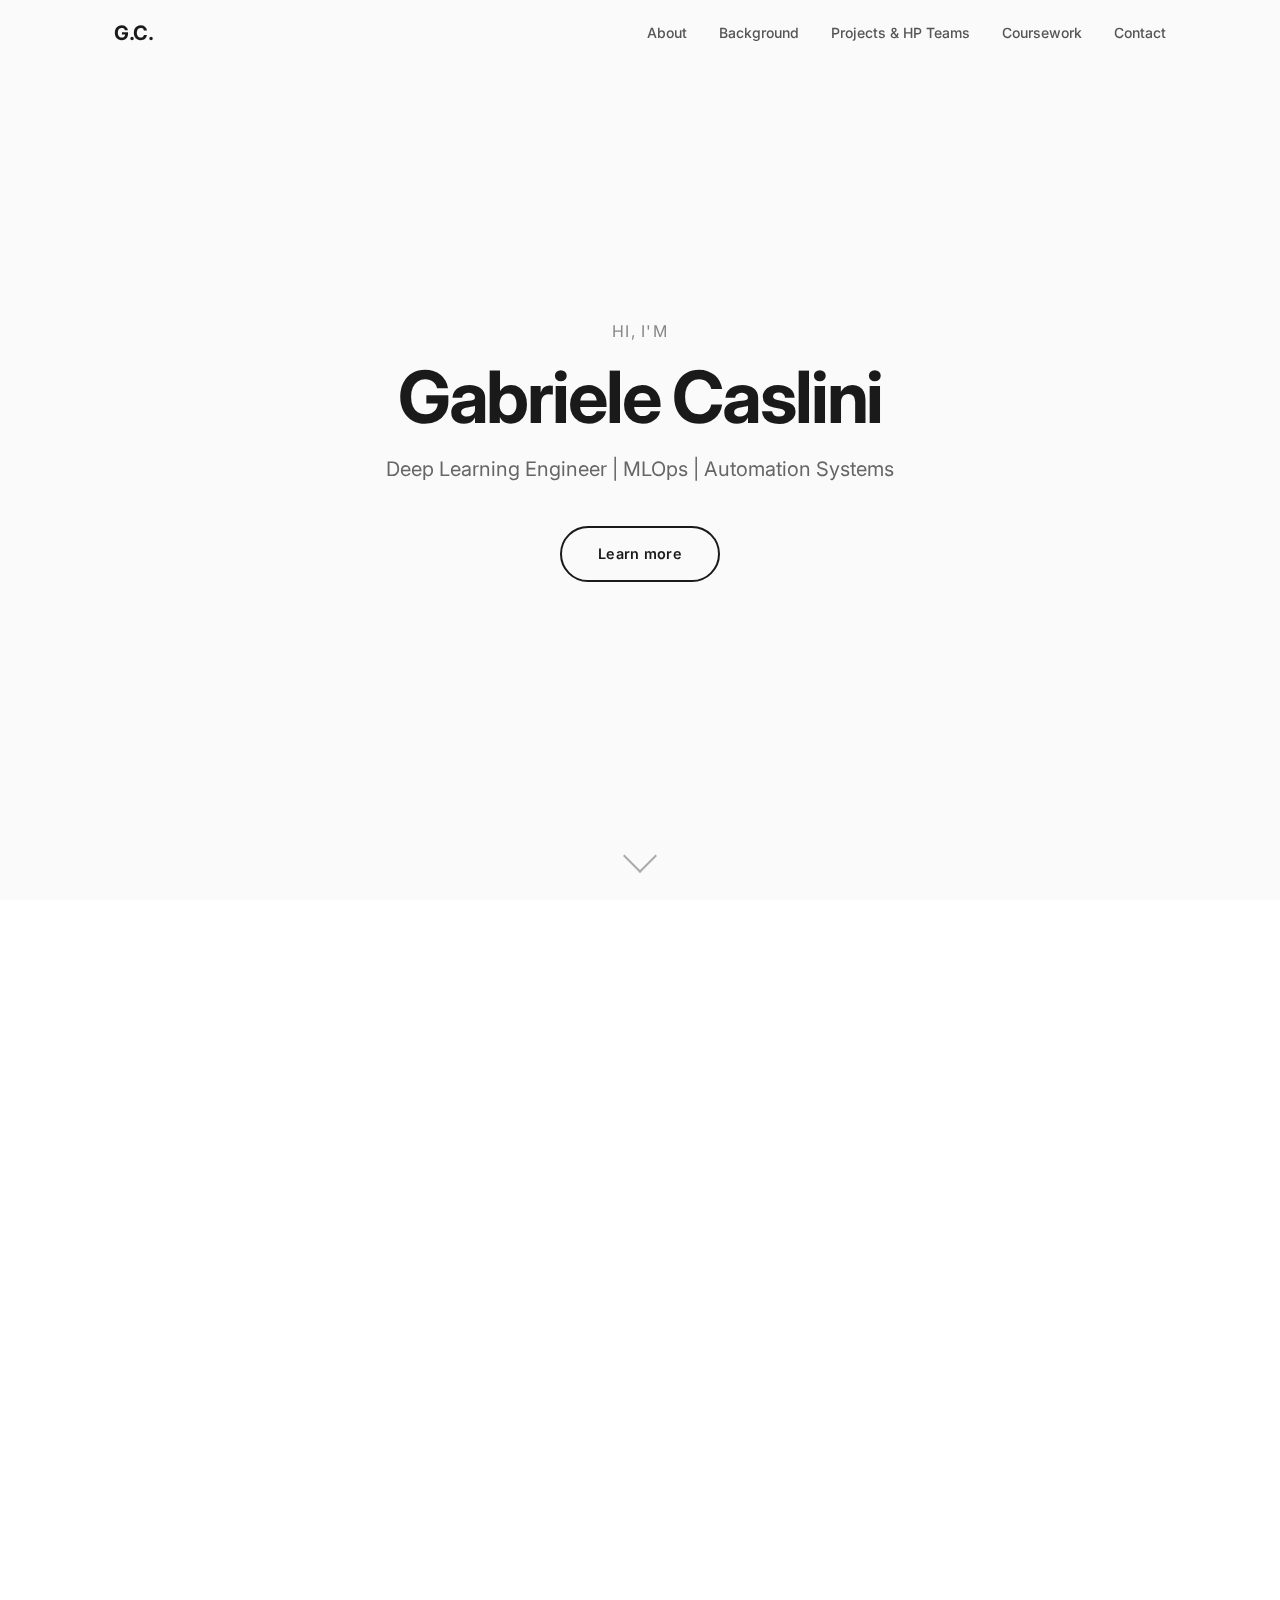
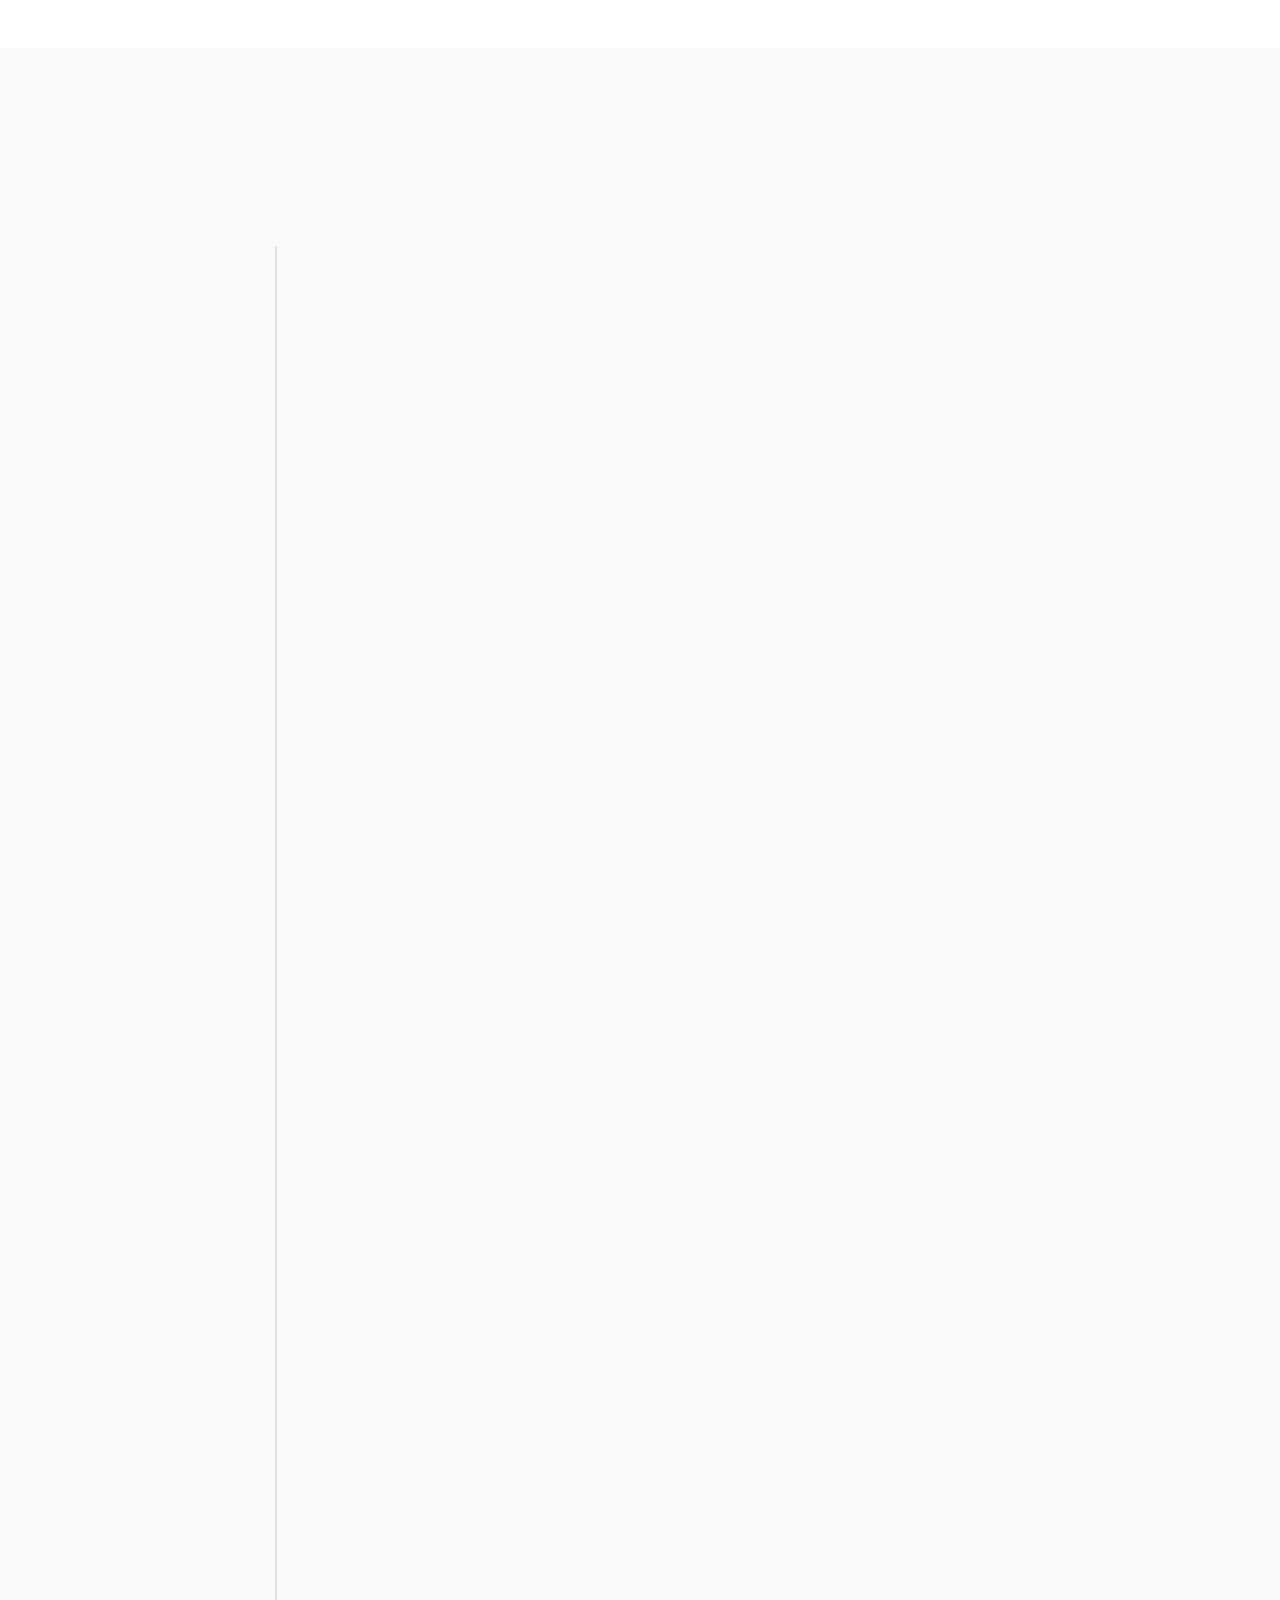
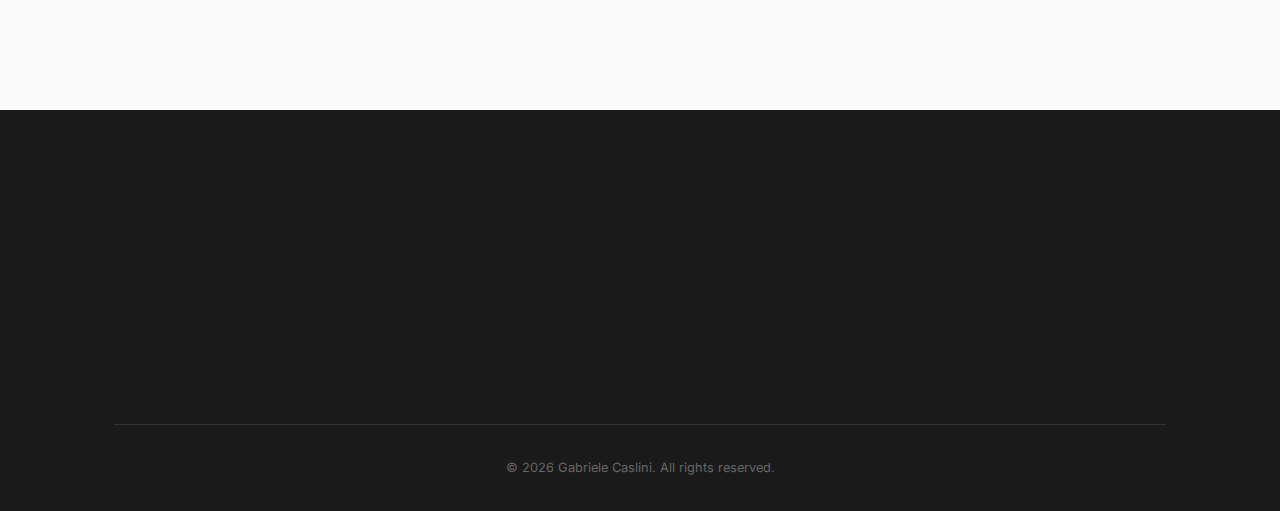
<file: index.html>
<!DOCTYPE html>
<html lang="en">
<head>
  <meta charset="UTF-8">
  <meta name="viewport" content="width=device-width, initial-scale=1.0">
  <title>Gabriele Caslini | Deep Learning Engineer | MLOps | Automation Systems</title>
  <meta name="description" content="Portfolio of Gabriele Caslini - Deep Learning Engineer specializing in MLOps, Automation Systems, and Computer Vision.">
  <meta name="robots" content="noindex, nofollow">

  <!-- Google Fonts -->
  <link rel="preconnect" href="https://fonts.googleapis.com">
  <link rel="preconnect" href="https://fonts.gstatic.com" crossorigin>
  <link href="https://fonts.googleapis.com/css2?family=Inter:wght@300;400;500;600;700&display=swap" rel="stylesheet">

  <!-- AOS - Animate On Scroll -->
  <link href="https://unpkg.com/aos@2.3.4/dist/aos.css" rel="stylesheet">

  <!-- Stylesheet -->
  <link rel="stylesheet" href="style.css">
</head>
<body>

  <!-- ============================================
       HEADER / NAVBAR
       ============================================ -->
  <header class="navbar" id="navbar">
    <div class="navbar__container">
      <a href="#hero" class="navbar__logo">G.C.</a>

      <nav class="navbar__menu" id="navMenu">
        <a href="#about" class="navbar__link">About</a>
        <a href="#background" class="navbar__link">Background</a>
        <a href="#projects" class="navbar__link">Projects & HP Teams</a>
        <a href="#coursework" class="navbar__link">Coursework</a>
        <a href="#contact" class="navbar__link">Contact</a>
      </nav>

      <!-- Mobile hamburger -->
      <button class="navbar__toggle" id="navToggle" aria-label="Toggle navigation menu">
        <span></span>
        <span></span>
        <span></span>
      </button>
    </div>
  </header>


  <!-- ============================================
       HERO SECTION
       ============================================ -->
  <section class="hero" id="hero">
    <div class="hero__content" data-aos="fade-up" data-aos-duration="1000">
      <p class="hero__greeting">Hi, I'm</p>
      <h1 class="hero__name">Gabriele Caslini</h1>
      <p class="hero__role">Deep Learning Engineer | MLOps | Automation Systems</p>
      <a href="#about" class="hero__cta">Learn more</a>
    </div>

    <!-- Scroll indicator -->
    <div class="hero__scroll-indicator">
      <div class="hero__scroll-arrow"></div>
    </div>
  </section>


  <!-- ============================================
       ABOUT
       ============================================ -->
  <section class="section about" id="about">
    <div class="container">
      <h2 class="section__title" data-aos="fade-up">About Me</h2>

      <div class="about__grid">
        <!-- Photo column -->
        <div class="about__photo-wrapper" data-aos="fade-right" data-aos-delay="200">
          <!-- PLACEHOLDER: Replace with personal profile photo -->
          <img src="placeholder.jpg" alt="Profile photo of Gabriele Caslini" class="about__photo">
        </div>

        <!-- Bio column -->
        <div class="about__text" data-aos="fade-left" data-aos-delay="300">
          <p>
            I am an Deep Learning Engineer with a deep passion for artificial intelligence, MLOps 
            and autonomous systems. I graduated Cum Laude from both my Bachelor's and
            Master's degrees in Automation and Control Engineering at Politecnico di Milano,
            with international experience at TU Delft in the Netherlands and T&eacute;l&eacute;com Paris.
          </p>
          <p>
            I am driven by building reliable, high-impact intelligent systems at the
            intersection of modern deep learning, AI, and automation. My main interests
            lie in modern machine learning methods, AI architectures, and robotics.
          </p>
          <p>
            I am convinced that AI will reshape how we work, move, learn, and make decisions,
            and that the people who understand how to develop and deploy it responsibly
            will define the next decade.
          </p>

          <!-- Skills pills -->
          <div class="about__skills">
            <span class="skill-pill">Python</span>
            <span class="skill-pill">C++</span>
            <span class="skill-pill">PyTorch</span>
            <span class="skill-pill">Transformers</span>
            <span class="skill-pill">Computer Vision</span>
            <span class="skill-pill">ROS</span>
            <span class="skill-pill">Docker</span>
            <span class="skill-pill">CI/CD</span>
            <span class="skill-pill">Git</span>
            <span class="skill-pill">Slurm</span>
            <span class="skill-pill">MATLAB/Simulink</span>
            <span class="skill-pill">Linux</span>
          </div>
        </div>
      </div>
    </div>
  </section>


  <!-- ============================================
       BACKGROUND / TIMELINE
       ============================================ -->
  <section class="section background" id="background">
    <div class="container">
      <h2 class="section__title" data-aos="fade-up">Background</h2>

      <div class="timeline">

        <!-- --- EXPERIENCE --- -->
        <div class="timeline__block" data-aos="fade-up" data-aos-delay="100">
          <div class="timeline__marker timeline__marker--work"></div>
          <div class="timeline__content">
            <span class="timeline__badge timeline__badge--work">Experience</span>
            <span class="timeline__date">Mar 2025 - Dec 2025</span>
            <h3 class="timeline__title">Deep Learning Engineer | MLOps</h3>
            <h4 class="timeline__subtitle">AIDA - Artificial Intelligence Driving Autonomous &middot; Master Thesis</h4>
            <p>
              Deployed a unified multimodal sensor fusion pipeline for automatic HD map
              generation. Designed, trained, and deployed traffic sign recognition models
              to improve perception robustness and support autonomous vehicle planning.
            </p>
            <p class="timeline__highlight">
              97.5% recall over 14 km of real-world testing on Italian roads.
            </p>
            <p class="timeline__highlight">
              Preprint: <em>Camera-LiDAR Fusion for Traffic Sign and Road Marking
              Extraction for Autonomous Driving</em> (Feb 2026, CCTA).
            </p>
            <div class="timeline__tags">
              <span>CI/CD</span><span>MLOps</span><span>Slurm</span><span>Docker</span>
              <span>ROS</span><span>Deep Learning</span><span>Computer Vision</span>
            </div>
          </div>
        </div>

        <div class="timeline__block" data-aos="fade-up" data-aos-delay="100">
          <div class="timeline__marker timeline__marker--work"></div>
          <div class="timeline__content">
            <span class="timeline__badge timeline__badge--work">Experience</span>
            <span class="timeline__date">Oct 2024 - Mar 2025</span>
            <h3 class="timeline__title">Deep Learning Engineer</h3>
            <h4 class="timeline__subtitle">Epoch V &middot; Delft, NL</h4>
            <p>
              MIT Challenge &ldquo;Goodnight Moon: Hello Early Literacy Screening&rdquo;.
              Developed ML models to automatically score children's literacy screener
              audio using ASR, transformers, and contrastive learning.
            </p>
            <p class="timeline__highlight">
              Ranked 8th out of 399 teams in an international competition, helping
              enable faster early intervention in education.
            </p>
            <div class="timeline__tags">
              <span>Whisper</span><span>HuggingFace</span><span>Wandb</span>
              <span>PyTorch</span><span>Audio Processing</span>
            </div>
          </div>
        </div>

        <div class="timeline__block" data-aos="fade-up" data-aos-delay="100">
          <div class="timeline__marker timeline__marker--work"></div>
          <div class="timeline__content">
            <span class="timeline__badge timeline__badge--work">Experience</span>
            <span class="timeline__date">Sep 2023 - Jul 2024</span>
            <h3 class="timeline__title">Software & Hardware Engineer</h3>
            <h4 class="timeline__subtitle">Polimi Sailing Team &middot; Milan</h4>
            <p>
              Designed and integrated the boat's electronic architecture, automated
              height control for stable foil flight system, sensor fusion, and
              embedded control logic.
            </p>
            <p class="timeline__highlight">
              1st place at SuMoth Challenge 2024.
            </p>
            <div class="timeline__tags">
              <span>Real Time Control</span><span>Sensor Fusion</span><span>CAN Bus</span>
              <span>PCB</span><span>Embedded Systems</span>
            </div>
          </div>
        </div>

        <!-- --- EDUCATION --- -->
        <div class="timeline__block" data-aos="fade-up" data-aos-delay="100">
          <div class="timeline__marker timeline__marker--edu"></div>
          <div class="timeline__content">
            <span class="timeline__badge timeline__badge--edu">Education</span>
            <span class="timeline__date">Sep 2023 - Dec 2025</span>
            <h3 class="timeline__title">Master of Science in Automation and Control Engineering</h3>
            <h4 class="timeline__subtitle">Politecnico di Milano</h4>
            <p>
              GPA: 29.6/30 &middot; Final Score: 110 Cum Laude.<br>
              Focus: statistical modeling, ML, optimization, systems robustness and safety.
            </p>
          </div>
        </div>

        <div class="timeline__block" data-aos="fade-up" data-aos-delay="100">
          <div class="timeline__marker timeline__marker--edu"></div>
          <div class="timeline__content">
            <span class="timeline__badge timeline__badge--edu">Education</span>
            <span class="timeline__date">Nov 2024</span>
            <h3 class="timeline__title">Practice in Deep Learning Course</h3>
            <h4 class="timeline__subtitle">Athens, T&eacute;l&eacute;com Paris</h4>
            <p>
              Focus: Transformers, CNN, RNN, PyTorch, Keras.
            </p>
          </div>
        </div>

        <div class="timeline__block" data-aos="fade-up" data-aos-delay="100">
          <div class="timeline__marker timeline__marker--edu"></div>
          <div class="timeline__content">
            <span class="timeline__badge timeline__badge--edu">Education</span>
            <span class="timeline__date">Aug 2024 - Mar 2025</span>
            <h3 class="timeline__title">Erasmus Exchange</h3>
            <h4 class="timeline__subtitle">TU Delft, Netherlands &middot; Computer Science Faculty</h4>
            <p>
              Exchange semester at the Computer Science Faculty of TU Delft.
            </p>
          </div>
        </div>

        <div class="timeline__block" data-aos="fade-up" data-aos-delay="100">
          <div class="timeline__marker timeline__marker--edu"></div>
          <div class="timeline__content">
            <span class="timeline__badge timeline__badge--edu">Education</span>
            <span class="timeline__date">Sep 2020 - Jul 2023</span>
            <h3 class="timeline__title">Bachelor of Science in Automation and Control Engineering</h3>
            <h4 class="timeline__subtitle">Politecnico di Milano</h4>
            <p>
              GPA: 29.4/30 &middot; Final Score: 110 Cum Laude.
            </p>
          </div>
        </div>

      </div><!-- /.timeline -->
    </div>
  </section>


  <!-- ============================================
       PROJECTS
       ============================================ -->
  <section class="section projects" id="projects">
    <div class="container">
      <h2 class="section__title" data-aos="fade-up">Projects & HP Teams</h2>

      <div class="projects__grid">

        <!-- PROJECT CARD 1: Master Thesis - AIDA -->
        <article class="project-card" data-aos="fade-up" data-aos-delay="100" data-project="aida">
          <div class="project-card__media">
            <!-- PLACEHOLDER: Replace with AIDA pipeline demo video/image -->
            <video src="placeholder_aida_demo.mp4" class="project-card__video" autoplay muted loop playsinline></video>
          </div>
          <div class="project-card__body">
            <h3 class="project-card__title">Camera-LiDAR Fusion for HD Map Generation</h3>
            <p class="project-card__description">
              Offline camera-LiDAR fusion pipeline that automatically detects traffic signs
              and road markings, estimates their 3D pose, and annotates HD maps for
              autonomous vehicles. Achieved 97.5% recall over 14 km of real Italian roads.
            </p>
            <div class="project-card__tags">
              <span>Python</span><span>PyTorch</span><span>YOLOv11</span><span>ROS</span>
              <span>Docker</span><span>Slurm</span><span>LiDAR</span><span>Computer Vision</span>
            </div>
            <div style="display:flex;align-items:center;gap:1rem;flex-wrap:wrap;">
              <button class="project-card__toggle" aria-expanded="false">
                Read more
                <svg xmlns="http://www.w3.org/2000/svg" width="16" height="16" viewBox="0 0 24 24" fill="none" stroke="currentColor" stroke-width="2" stroke-linecap="round" stroke-linejoin="round"><polyline points="6 9 12 15 18 9"/></svg>
              </button>
              <a href="thesis.html" class="project-card__inline-link" style="font-size:0.85rem;" onclick="event.stopPropagation()">
                Full project &rarr;
              </a>
            </div>
          </div>

          <!-- EXPANDABLE DETAIL SECTION -->
          <div class="project-detail" id="detail-aida">
            <div class="project-detail__inner">
              <div class="project-detail__section">
                <h4>Overview</h4>
                <p>
                  This Master Thesis project, carried out within the AIDA (Artificial Intelligence
                  Driving Autonomous) research group at Politecnico di Milano, tackles the challenge
                  of automatically generating regulation-aware HD maps for autonomous driving in
                  urban environments. The core problem: autonomous vehicles depend on pre-constructed
                  HD maps for localization and planning, but manually annotating traffic regulations
                  is slow and error-prone.
                </p>
              </div>

              <div class="project-detail__section">
                <h4>Pipeline Architecture</h4>
                <p>The system is composed of four main stages that process recorded drives:</p>
                <ul>
                  <li>
                    <strong>Detection:</strong> A YOLOv11 detector, trained on a custom dataset
                    of 20,930 images (34,000+ annotations) spanning 31 traffic sign classes.
                    Hyperparameters were optimized via Bayesian Optimization 
                    targeting mAP50-95. Training achieved mAP50 of 0.917, Recall of 0.841, Precision of 0.923.
                  </li>
                  <li>
                    <strong>Tracking:</strong> BoT-SORT multi-object tracker with appearance
                    re-identification and global motion compensation. A custom multi-camera mosaic
                    approach fuses detections from 3 cameras with a selection layer to avoid duplicates.
                  </li>
                  <li>
                    <strong>3D Localization & Pose Estimation:</strong> LiDAR points are projected
                    onto camera frames and filtered per bounding box. Background point removal via
                    statistical filtering, followed by 3D pose estimation (RANSAC)
                    for vertical signs and side refinement with ROI extraction for horizontal markings.
                  </li>
                  <li>
                    <strong>HD Map Route Annotation:</strong> Detected signs are converted into
                    regulatory Special Nodes (stop, yield, crosswalk, speed limit) placed at precise
                    distances along the vehicle's route with a hierarchical fallback system that
                    prioritizes horizontal markings over vertical signs.
                  </li>
                </ul>
              </div>

              <div class="project-detail__section">
                <h4>Results</h4>
                <p>
                  Validated on 14 km of Italian roads. Recall ranges from 93% to 100% across classes.
                  In the fallback configuration, only 3 missed events out of 161 and 13 false positives.
                  Processing time: 5 minutes per kilometer.
                </p>
                <p>
                  <strong>Preprint:</strong> <em>Multi-Modal Annotation of Regulatory Road Signs 
                    along Navigation Paths for Autonomous Driving</em> (Feb 2026, CCTA).
                </p>
              </div>

              <div class="project-detail__gallery">
                <!-- PLACEHOLDER: Replace with pipeline diagram/screenshot -->
                <img src="placeholder_aida_pipeline.jpg" alt="AIDA pipeline architecture diagram" class="project-detail__gallery-full">
                <!-- PLACEHOLDER: Replace with detection results image -->
                <img src="placeholder_aida_results.jpg" alt="AIDA detection results on Italian roads" class="project-detail__gallery-full">
              </div>
            </div>
          </div>
        </article>

        <!-- PROJECT CARD 2: MIT Challenge - Epoch V -->
        <article class="project-card" data-aos="fade-up" data-aos-delay="200" data-project="epochv">
          <div class="project-card__media">
            <!-- PLACEHOLDER: Replace with Epoch V project image/screenshot -->
            <img src="placeholder_epochv.jpg" alt="Epoch V - Early Literacy Screening" class="project-card__image">
          </div>
          <div class="project-card__body">
            <h3 class="project-card__title">Goodnight Moon: Early Literacy Screening</h3>
            <p class="project-card__description">
              Three complementary deep learning architectures &mdash; a Whisper Transformer
              with Mixup augmentation, a contrastive dual-branch model, and a Phonetic Transformer
              &mdash; for automated children&rsquo;s literacy audio scoring.
              Ranked 8th out of 399 teams in the MIT &ldquo;Goodnight Moon&rdquo; challenge.
            </p>
            <div class="project-card__tags">
              <span>Python</span><span>PyTorch</span><span>Whisper</span>
              <span>Wav2Vec2</span><span>HuggingFace</span><span>Wandb</span><span>ASR</span>
            </div>
            <div style="display:flex;align-items:center;gap:1rem;flex-wrap:wrap;">
              <button class="project-card__toggle" aria-expanded="false">
                Read more
                <svg xmlns="http://www.w3.org/2000/svg" width="16" height="16" viewBox="0 0 24 24" fill="none" stroke="currentColor" stroke-width="2" stroke-linecap="round" stroke-linejoin="round"><polyline points="6 9 12 15 18 9"/></svg>
              </button>
              <a href="epochv.html" class="project-card__inline-link" style="font-size:0.85rem;" onclick="event.stopPropagation()">
                Full project &rarr;
              </a>
            </div>
          </div>

          <!-- EXPANDABLE DETAIL SECTION -->
          <div class="project-detail" id="detail-epochv">
            <div class="project-detail__inner">
              <div class="project-detail__section">
                <h4>Overview</h4>
                <p>
                  The &ldquo;Goodnight Moon&rdquo; challenge, organized by
                  <em>Reach Every Reader</em> (Harvard, MIT &amp; Florida State University),
                  asks teams to build ML models that automatically score children's early
                  literacy assessments from audio recordings. Children's speech introduces
                  greater acoustic variability due to smaller vocal tracts and unpredictable
                  pronunciations, making standard ASR systems unreliable. Accurate automated
                  scoring enables faster early intervention for students who may benefit from
                  additional literacy support.
                </p>
              </div>

              <div class="project-detail__section">
                <h4>Approach</h4>
                <ul>
                  <li>
                    <strong>Whisper Transformer:</strong> A custom encoder-decoder Transformer
                    that takes character-level text tokens and pre-computed Whisper-base audio
                    embeddings as dual inputs. Four interleaved self-attention / cross-attention
                    layers (S-C-S-C pattern) progressively fuse text and audio representations,
                    with a learnable CLS token aggregating the final sequence into a single vector
                    for score prediction. Training leverages BCELoss with Mixup data augmentation
                    applied at the embedding level &mdash; mixing both inputs and soft targets &mdash;
                    combined with EMA weight averaging and a linear warmup + cosine decay schedule.
                    All hyperparameters were optimized via Bayesian search with Weights &amp; Biases sweeps.
                  </li>
                  <li>
                    <strong>Contrastive Audio-Text model:</strong> A dual-branch architecture that
                    encodes audio (Wav2Vec2 embeddings processed through self-attention layers) and
                    text (FastText embeddings, similarly processed) fully independently, then projects
                    both into a shared 256-dimensional space. Similarity is measured via cosine
                    similarity, yielding a directly interpretable score: high alignment means the
                    child read correctly. Hyperparameters optimized via Bayesian W&amp;B sweeps.
                  </li>
                  <li>
                    <strong>Phonetic Transformer:</strong> A linguistically motivated variant that
                    replaces continuous Whisper audio embeddings with discrete phoneme token sequences
                    &mdash; the phonetic transcription of the child&rsquo;s speech. A shared embedding
                    space unifies alphabetic and phonetic vocabularies, enabling a symbolic
                    text-vs-pronunciation comparison through interleaved attention. Trained with
                    BCELoss and a cosine annealing learning rate schedule.
                  </li>
                </ul>
              </div>

              <div class="project-detail__section">
                <h4>Results</h4>
                <p>
                  The team ranked <strong>8th out of 399 teams</strong> in the international competition,
                  contributing to making automated early literacy screening more accessible and scalable.
                  The project was carried out with Epoch V during the Erasmus exchange at TU Delft.
                </p>
              </div>

              <div class="project-detail__gallery">
                <!-- PLACEHOLDER: Replace with model architecture diagram -->
                <img src="placeholder_epochv_arch.jpg" alt="Epoch V model architecture" class="project-detail__gallery-full">
                <!-- PLACEHOLDER: Replace with competition leaderboard screenshot -->
                <img src="placeholder_epochv_results.jpg" alt="MIT Challenge leaderboard results">
              </div>
            </div>
          </div>
        </article>

        <!-- PROJECT CARD 3: Polimi Sailing Team -->
        <article class="project-card" data-aos="fade-up" data-aos-delay="300" data-project="sailing">
          <div class="project-card__media">
            <!-- PLACEHOLDER: Replace with Polimi Sailing Team boat photo/video -->
            <img src="placeholder_sailing.jpg" alt="Polimi Sailing Team - SuMoth Challenge" class="project-card__image">
          </div>
          <div class="project-card__body">
            <h3 class="project-card__title">SuMoth Challenge 2024 - Polimi Sailing Team</h3>
            <p class="project-card__description">
              Full electronic architecture design for a moth-class sailing boat with automated
              height control for stable foil flight, sensor fusion, and embedded control logic.
              The team won 1st place at SuMoth Challenge 2024.
            </p>
            <div class="project-card__tags">
              <span>C++</span><span>ROS</span><span>MATLAB/Simulink</span>
              <span>CAN Bus</span><span>Sensor Fusion</span><span>Embedded</span>
            </div>
            <button class="project-card__toggle" aria-expanded="false">
              Read more
              <svg xmlns="http://www.w3.org/2000/svg" width="16" height="16" viewBox="0 0 24 24" fill="none" stroke="currentColor" stroke-width="2" stroke-linecap="round" stroke-linejoin="round"><polyline points="6 9 12 15 18 9"/></svg>
            </button>
          </div>

          <!-- EXPANDABLE DETAIL SECTION -->
          <div class="project-detail" id="detail-sailing">
            <div class="project-detail__inner">
              <div class="project-detail__section">
                <h4>Overview</h4>
                <p>
                  The Polimi Sailing Team is Politecnico di Milano's competitive sailing team
                  that designs and builds high-performance moth-class sailboats. The moth is a
                  single-handed foiling dinghy that lifts entirely out of the water on hydrofoils,
                  requiring precise real-time control to maintain stable flight.
                </p>
              </div>

              <div class="project-detail__section">
                <h4>Technical Contribution</h4>
                <ul>
                  <li>
                    <strong>Electronic Architecture:</strong> Designed and integrated the entire
                    onboard electronic system from scratch, including distributed sensor nodes
                    and communication infrastructure.
                  </li>
                  <li>
                    <strong>Automated Height Control:</strong> Developed the real-time control
                    algorithm for stable foil flight, managing ride height and pitch stability
                    at high speeds.
                  </li>
                  <li>
                    <strong>Sensor Fusion:</strong> Implemented multi-sensor data fusion for
                    accurate state estimation, combining inertial measurements, height sensors,
                    and speed data.
                  </li>
                  <li>
                    <strong>CAN Bus & Embedded:</strong> Built a CAN bus network for
                    communication between distributed nodes, handled PCB integration,
                    debugging, and waterproofing of all electronics.
                  </li>
                </ul>
              </div>

              <div class="project-detail__section">
                <h4>Results</h4>
                <p>
                  The team achieved <strong>1st place at the SuMoth Challenge 2024</strong>,
                  a competitive event where university teams race self-designed moth sailboats.
                  The electronic control system was a key differentiator for the team's
                  performance.
                </p>
              </div>

              <div class="project-detail__gallery">
                <!-- PLACEHOLDER: Replace with boat/foil flight photo -->
                <img src="placeholder_sailing_boat.jpg" alt="Polimi Sailing Team moth boat in action" class="project-detail__gallery-full">
                <!-- PLACEHOLDER: Replace with electronics/PCB photo -->
                <img src="placeholder_sailing_electronics.jpg" alt="Onboard electronic architecture" class="project-detail__gallery-full">
              </div>
            </div>
          </div>
        </article>

      </div><!-- /.projects__grid -->
    </div>
  </section>


  <!-- ============================================
       COURSEWORK
       ============================================ -->
  <section class="section coursework" id="coursework">
    <div class="container">
      <h2 class="section__title" data-aos="fade-up">Coursework</h2>

      <div class="projects__grid">

        <!-- COURSEWORK CARD 1: Rotary Inverted Pendulum -->
        <article class="project-card" data-aos="fade-up" data-aos-delay="100" data-project="pendulum">
          <div class="project-card__media">
            <video src="swing_up_real_cropped2_compressed.mp4" class="project-card__video" autoplay muted loop playsinline></video>
          </div>
          <div class="project-card__body">
            <h3 class="project-card__title">Rotary Inverted Pendulum Control</h3>
            <p class="project-card__description">
              Full control design for a rotary inverted pendulum: from Euler&ndash;Lagrange modeling
              and parameter identification to frequency-based controllers, state-space stabilization,
              and energy-based swing-up. Our team&rsquo;s code was featured in the
              <a href="https://youtu.be/dGXzSk8y08I" target="_blank" rel="noopener noreferrer" class="project-card__inline-link">official promotional video</a>
              of the MSc in Automation and Control Engineering.
            </p>
            <p class="project-card__subtitle">Automation and Control Laboratory &middot; Politecnico di Milano &middot; 2025</p>
            <div class="project-card__tags">
              <span>MATLAB</span><span>Simulink</span><span>Control Theory</span>
              <span>State-Space</span><span>Loop Shaping</span><span>LQG</span><span>Real-Time</span>
            </div>
            <button class="project-card__toggle" aria-expanded="false">
              Read more
              <svg xmlns="http://www.w3.org/2000/svg" width="16" height="16" viewBox="0 0 24 24" fill="none" stroke="currentColor" stroke-width="2" stroke-linecap="round" stroke-linejoin="round"><polyline points="6 9 12 15 18 9"/></svg>
            </button>
          </div>

          <!-- EXPANDABLE DETAIL SECTION -->
          <div class="project-detail" id="detail-pendulum">
            <div class="project-detail__inner">
              <div class="project-detail__section">
                <h4>Overview</h4>
                <p>
                  The rotary inverted pendulum is a classic nonlinear, underactuated mechanical system
                  with an intrinsically unstable upright equilibrium. The physical setup consists of a
                  Quanser SRV02 base unit driven by a DC servo motor, with angular positions measured
                  by two optical encoders and controlled via MATLAB/Simulink through a DAQ board.
                  The lab project was carried out in a team of four as part of the Automation and
                  Control Laboratory course at Politecnico di Milano.
                </p>
              </div>

              <div class="project-detail__section">
                <h4>Approach</h4>
                <ul>
                  <li>
                    <strong>Modeling:</strong> Derived the equations of motion via Euler&ndash;Lagrange
                    formulation, including DC motor dynamics. Identified physical parameters and friction
                    coefficients from experimental data. Validated the model in both time and frequency domains.
                  </li>
                  <li>
                    <strong>Frequency-based control:</strong> Designed P, PI, and loop-shaped controllers
                    for horizontal arm position tracking. Loop shaping eliminated hunting motion caused
                    by stick-slip friction and achieved fast rise time with no actuator saturation.
                  </li>
                  <li>
                    <strong>State observers:</strong> Implemented and compared a Luenberger observer,
                    linear Kalman Filter, and Extended Kalman Filter for velocity estimation. The
                    Luenberger observer was selected for its simplicity and robust performance.
                  </li>
                  <li>
                    <strong>State-space control:</strong> Designed Pole Placement and LQG controllers
                    for pendulum stabilization in the upright position, then extended to simultaneous
                    reference tracking with an LQI (LQG + integral action) controller.
                  </li>
                  <li>
                    <strong>Swing-up:</strong> Implemented an energy-based nonlinear swing-up strategy
                    managed by a finite state machine that transitions to the LQR stabilizer once the
                    pendulum reaches the upright region. Successfully demonstrated on the real system
                    with disturbance rejection.
                  </li>
                </ul>
              </div>

              <div class="project-detail__section">
                <h4>Results</h4>
                <p>
                  All controllers successfully stabilized the pendulum and tracked reference signals.
                  The swing-up achieved steady state within 4 seconds on the real hardware. The
                  team&rsquo;s code and results were selected for the
                  <a href="https://youtu.be/dGXzSk8y08I" target="_blank" rel="noopener noreferrer" class="project-card__inline-link">promotional video</a>
                  of the MSc in Automation and Control Engineering at Politecnico di Milano.
                </p>
              </div>
            </div>
          </div>
        </article>

        <!-- COURSEWORK CARD 2: Numerical Analysis Assignment -->
        <article class="project-card project-card--text-only" data-aos="fade-up" data-aos-delay="200" data-project="schnakenberg">
          <div class="project-card__body">
            <h3 class="project-card__title">Solving the 2D Schnakenberg Reaction-Diffusion System</h3>
            <p class="project-card__description">
              Numerical solution of the coupled Schnakenberg PDE system on a 2D domain with Neumann
              boundary conditions. Compared explicit Forward Euler and implicit Backward Euler with
              Newton&ndash;Raphson, including stability analysis and empirical convergence bounds.
              The simulation produces Turing patterns from random initial perturbations.
            </p>
            <p class="project-card__subtitle">Numerical Analysis &middot; TU Delft &middot; Jan 2025</p>
            <div class="project-card__tags">
              <span>Python</span><span>NumPy</span><span>SciPy</span>
              <span>PDEs</span><span>Finite Differences</span><span>Newton&ndash;Raphson</span>
            </div>
            <button class="project-card__toggle" aria-expanded="false">
              Read more
              <svg xmlns="http://www.w3.org/2000/svg" width="16" height="16" viewBox="0 0 24 24" fill="none" stroke="currentColor" stroke-width="2" stroke-linecap="round" stroke-linejoin="round"><polyline points="6 9 12 15 18 9"/></svg>
            </button>
          </div>

          <!-- EXPANDABLE DETAIL SECTION -->
          <div class="project-detail" id="detail-schnakenberg">
            <div class="project-detail__inner">
              <div class="project-detail__section">
                <h4>Overview</h4>
                <p>
                  The Schnakenberg system is a two-species reaction-diffusion model that, for suitable
                  parameters, exhibits Turing instabilities: starting from a nearly uniform initial
                  condition with small random perturbations, the solution evolves into stable spatial
                  patterns. The assignment required solving this coupled PDE system numerically on the
                  square domain [0,&thinsp;4]&sup2; with zero Neumann boundary conditions, using two
                  different time-integration strategies.
                </p>
              </div>

              <div class="project-detail__section">
                <h4>Methods</h4>
                <ul>
                  <li>
                    <strong>Spatial discretization:</strong> Constructed the 2D negative-Laplacian
                    matrix with Neumann BCs via Kronecker products of 1D operators, ensuring symmetry
                    through boundary equation multipliers.
                  </li>
                  <li>
                    <strong>Forward Euler (explicit):</strong> Conditionally stable - derived
                    the maximum time step via Jacobian eigenvalue analysis and Gerschgorin bounds.
                    Required &sim;50,130 steps on a 100&times;100 grid (CPU time &approx; 9.3 s).
                  </li>
                  <li>
                    <strong>Backward Euler + Newton&ndash;Raphson (implicit):</strong> Unconditionally
                    stable - each time step requires solving a nonlinear system via Newton iterations
                    with a block-Jacobian matrix. Converged in only 346 steps on the same grid
                    (CPU time &approx; 84 s), with &sim;3 Newton iterations per step.
                  </li>
                  <li>
                    <strong>Stability analysis:</strong> Full linearization around the trivial
                    steady state, Jacobian block structure, eigenvalue negativity proof, and
                    Gerschgorin-based upper bound for the Forward Euler time step.
                  </li>
                </ul>
              </div>

              <div class="project-detail__section">
                <h4>Results</h4>
                <p>
                  Both methods correctly produce Turing patterns from the perturbed initial condition.
                  Forward Euler is cheaper per step but its conditional stability forces very small
                  time increments. Backward Euler&ndash;Newton&ndash;Raphson takes far fewer steps
                  at the cost of solving a large sparse linear system at each iteration, making it
                  more attractive for stiffer problems or longer simulations.
                </p>
              </div>
            </div>
          </div>
        </article>

      </div><!-- /.projects__grid -->
    </div>
  </section>


  <!-- ============================================
       FOOTER / CONTACT
       ============================================ -->
  <footer class="footer" id="contact">
    <div class="container">
      <h2 class="section__title section__title--light" data-aos="fade-up">Contact</h2>

      <div class="footer__content" data-aos="fade-up" data-aos-delay="200">
        <p class="footer__text">
          Interested in working together or just want to chat? Drop me a line.
        </p>

        <div class="footer__links">
          <a href="mailto:gabrielecasli@gmail.com" class="footer__link">
            <svg xmlns="http://www.w3.org/2000/svg" width="20" height="20" viewBox="0 0 24 24" fill="none" stroke="currentColor" stroke-width="2" stroke-linecap="round" stroke-linejoin="round"><rect width="20" height="16" x="2" y="4" rx="2"/><path d="m22 7-8.97 5.7a1.94 1.94 0 0 1-2.06 0L2 7"/></svg>
            gabrielecasli@gmail.com
          </a>

          <a href="https://www.linkedin.com/in/gabriele-caslini-57482b245" target="_blank" rel="noopener noreferrer" class="footer__link">
            <svg xmlns="http://www.w3.org/2000/svg" width="20" height="20" viewBox="0 0 24 24" fill="none" stroke="currentColor" stroke-width="2" stroke-linecap="round" stroke-linejoin="round"><path d="M16 8a6 6 0 0 1 6 6v7h-4v-7a2 2 0 0 0-2-2 2 2 0 0 0-2 2v7h-4v-7a6 6 0 0 1 6-6z"/><rect width="4" height="12" x="2" y="9"/><circle cx="4" cy="4" r="2"/></svg>
            LinkedIn
          </a>

          <a href="tel:+393516298878" class="footer__link">
            <svg xmlns="http://www.w3.org/2000/svg" width="20" height="20" viewBox="0 0 24 24" fill="none" stroke="currentColor" stroke-width="2" stroke-linecap="round" stroke-linejoin="round"><path d="M22 16.92v3a2 2 0 0 1-2.18 2 19.79 19.79 0 0 1-8.63-3.07 19.5 19.5 0 0 1-6-6 19.79 19.79 0 0 1-3.07-8.67A2 2 0 0 1 4.11 2h3a2 2 0 0 1 2 1.72 12.84 12.84 0 0 0 .7 2.81 2 2 0 0 1-.45 2.11L8.09 9.91a16 16 0 0 0 6 6l1.27-1.27a2 2 0 0 1 2.11-.45 12.84 12.84 0 0 0 2.81.7A2 2 0 0 1 22 16.92z"/></svg>
            +39 351 629 8878
          </a>
        </div>
      </div>

      <div class="footer__bottom">
        <p>&copy; 2026 Gabriele Caslini. All rights reserved.</p>
      </div>
    </div>
  </footer>


  <!-- AOS Library -->
  <script src="https://unpkg.com/aos@2.3.4/dist/aos.js"></script>

  <!-- Main Script -->
  <script src="script.js"></script>
</body>
</html>
</file>
<file: style.css>
/* =============================================
   RESET & BASE
   ============================================= */
*,
*::before,
*::after {
  margin: 0;
  padding: 0;
  box-sizing: border-box;
}

html {
  scroll-behavior: smooth;
  font-size: 16px;
}

body {
  font-family: 'Inter', -apple-system, BlinkMacSystemFont, 'Segoe UI', Roboto, sans-serif;
  background-color: #FAFAFA;
  color: #2D2D2D;
  line-height: 1.7;
  -webkit-font-smoothing: antialiased;
  -moz-osx-font-smoothing: grayscale;
}

a {
  text-decoration: none;
  color: inherit;
  transition: color 0.3s ease;
}

img,
video {
  display: block;
  max-width: 100%;
  height: auto;
}

/* =============================================
   UTILITIES
   ============================================= */
.container {
  width: 100%;
  max-width: 1100px;
  margin: 0 auto;
  padding: 0 1.5rem;
}

.section {
  padding: 6rem 0;
}

.section__title {
  font-size: 2rem;
  font-weight: 700;
  letter-spacing: -0.02em;
  color: #1A1A1A;
  margin-bottom: 3rem;
  text-align: center;
}

.section__title--light {
  color: #FAFAFA;
}

/* =============================================
   NAVBAR
   ============================================= */
.navbar {
  position: fixed;
  top: 0;
  left: 0;
  width: 100%;
  z-index: 1000;
  padding: 1rem 0;
  transition: background-color 0.4s ease, box-shadow 0.4s ease, padding 0.4s ease;
}

.navbar--scrolled {
  background-color: rgba(250, 250, 250, 0.85);
  backdrop-filter: blur(12px);
  -webkit-backdrop-filter: blur(12px);
  box-shadow: 0 1px 20px rgba(0, 0, 0, 0.06);
  padding: 0.6rem 0;
}

.navbar__container {
  display: flex;
  align-items: center;
  justify-content: space-between;
  max-width: 1100px;
  margin: 0 auto;
  padding: 0 1.5rem;
}

.navbar__logo {
  font-size: 1.25rem;
  font-weight: 700;
  color: #1A1A1A;
  letter-spacing: -0.02em;
}

.navbar__menu {
  display: flex;
  align-items: center;
  gap: 2rem;
}

.navbar__link {
  font-size: 0.875rem;
  font-weight: 500;
  color: #555;
  position: relative;
  padding: 0.25rem 0;
  transition: color 0.3s ease;
}

.navbar__link::after {
  content: '';
  position: absolute;
  bottom: -2px;
  left: 0;
  width: 0;
  height: 2px;
  background-color: #1A1A1A;
  transition: width 0.3s ease;
}

.navbar__link:hover,
.navbar__link--active {
  color: #1A1A1A;
}

.navbar__link:hover::after,
.navbar__link--active::after {
  width: 100%;
}

/* Hamburger */
.navbar__toggle {
  display: none;
  flex-direction: column;
  justify-content: center;
  gap: 5px;
  background: none;
  border: none;
  cursor: pointer;
  padding: 0.25rem;
  z-index: 1001;
}

.navbar__toggle span {
  display: block;
  width: 22px;
  height: 2px;
  background-color: #1A1A1A;
  border-radius: 2px;
  transition: transform 0.3s ease, opacity 0.3s ease;
}

.navbar__toggle--active span:nth-child(1) {
  transform: translateY(7px) rotate(45deg);
}

.navbar__toggle--active span:nth-child(2) {
  opacity: 0;
}

.navbar__toggle--active span:nth-child(3) {
  transform: translateY(-7px) rotate(-45deg);
}

/* =============================================
   HERO
   ============================================= */
.hero {
  min-height: 100vh;
  display: flex;
  flex-direction: column;
  align-items: center;
  justify-content: center;
  text-align: center;
  padding: 2rem 1.5rem;
  position: relative;
  background-color: #FAFAFA;
}

.hero__greeting {
  font-size: 1rem;
  font-weight: 400;
  color: #888;
  letter-spacing: 0.08em;
  text-transform: uppercase;
  margin-bottom: 0.75rem;
}

.hero__name {
  font-size: clamp(2.5rem, 6vw, 4.5rem);
  font-weight: 700;
  color: #1A1A1A;
  letter-spacing: -0.03em;
  line-height: 1.1;
  margin-bottom: 1rem;
}

.hero__role {
  font-size: clamp(1rem, 2.5vw, 1.25rem);
  font-weight: 400;
  color: #666;
  margin-bottom: 2.5rem;
}

.hero__cta {
  display: inline-block;
  padding: 0.85rem 2.25rem;
  border: 2px solid #1A1A1A;
  border-radius: 50px;
  font-size: 0.9rem;
  font-weight: 600;
  color: #1A1A1A;
  letter-spacing: 0.02em;
  transition: background-color 0.3s ease, color 0.3s ease;
}

.hero__cta:hover {
  background-color: #1A1A1A;
  color: #FAFAFA;
}

/* Scroll indicator */
.hero__scroll-indicator {
  position: absolute;
  bottom: 2rem;
  left: 50%;
  transform: translateX(-50%);
}

.hero__scroll-arrow {
  width: 24px;
  height: 24px;
  border-right: 2px solid #AAA;
  border-bottom: 2px solid #AAA;
  transform: rotate(45deg);
  animation: scrollBounce 2s ease-in-out infinite;
}

@keyframes scrollBounce {
  0%, 100% { transform: rotate(45deg) translateY(0); opacity: 0.6; }
  50%      { transform: rotate(45deg) translateY(8px); opacity: 1; }
}

/* =============================================
   ABOUT
   ============================================= */
.about {
  background-color: #fff;
}

.about__grid {
  display: grid;
  grid-template-columns: 1fr 1.5fr;
  gap: 3rem;
  align-items: center;
}

.about__photo-wrapper {
  position: relative;
}

.about__photo {
  width: 100%;
  max-width: 340px;
  aspect-ratio: 3 / 4;
  object-fit: cover;
  border-radius: 12px;
  background-color: #E8E8E8;
  margin: 0 auto;
}

.about__text p {
  margin-bottom: 1rem;
  color: #444;
  font-size: 0.95rem;
}

.about__skills {
  display: flex;
  flex-wrap: wrap;
  gap: 0.5rem;
  margin-top: 1.5rem;
}

.skill-pill {
  display: inline-block;
  padding: 0.35rem 0.85rem;
  background-color: #F3F4F6;
  border-radius: 50px;
  font-size: 0.8rem;
  font-weight: 500;
  color: #555;
  border: 1px solid #E5E7EB;
  transition: background-color 0.3s ease, color 0.3s ease;
}

.skill-pill:hover {
  background-color: #1A1A1A;
  color: #FAFAFA;
  border-color: #1A1A1A;
}

/* =============================================
   BACKGROUND / TIMELINE
   ============================================= */
.background {
  background-color: #FAFAFA;
}

.timeline {
  position: relative;
  max-width: 750px;
  margin: 0 auto;
  padding-left: 2.5rem;
}

.timeline::before {
  content: '';
  position: absolute;
  top: 0;
  bottom: 0;
  left: 0.6rem;
  width: 2px;
  background-color: #E0E0E0;
}

.timeline__block {
  position: relative;
  margin-bottom: 2.5rem;
}

.timeline__block:last-child {
  margin-bottom: 0;
}

.timeline__marker {
  position: absolute;
  left: calc(-1.9rem - 6px);
  top: 0.35rem;
  width: 14px;
  height: 14px;
  border-radius: 50%;
  border: 3px solid #FAFAFA;
  z-index: 1;
}

.timeline__marker--work {
  background-color: #1A1A1A;
  box-shadow: 0 0 0 3px #1A1A1A;
}

.timeline__marker--edu {
  background-color: #6B7280;
  box-shadow: 0 0 0 3px #6B7280;
}

.timeline__content {
  background-color: #fff;
  border-radius: 10px;
  padding: 1.5rem 1.75rem;
  box-shadow: 0 1px 8px rgba(0, 0, 0, 0.04);
  border: 1px solid #F0F0F0;
  transition: box-shadow 0.3s ease;
}

.timeline__content:hover {
  box-shadow: 0 4px 20px rgba(0, 0, 0, 0.08);
}

.timeline__badge {
  display: inline-block;
  font-size: 0.7rem;
  font-weight: 600;
  letter-spacing: 0.06em;
  text-transform: uppercase;
  padding: 0.2rem 0.6rem;
  border-radius: 4px;
  margin-bottom: 0.5rem;
}

.timeline__badge--work {
  background-color: #1A1A1A;
  color: #FAFAFA;
}

.timeline__badge--edu {
  background-color: #E5E7EB;
  color: #555;
}

.timeline__date {
  display: block;
  font-size: 0.8rem;
  color: #999;
  font-weight: 500;
  margin-bottom: 0.5rem;
}

.timeline__title {
  font-size: 1.1rem;
  font-weight: 700;
  color: #1A1A1A;
  margin-bottom: 0.2rem;
}

.timeline__subtitle {
  font-size: 0.9rem;
  font-weight: 500;
  color: #777;
  margin-bottom: 0.75rem;
}

.timeline__content p {
  font-size: 0.88rem;
  color: #555;
  margin-bottom: 0.5rem;
}

.timeline__highlight {
  font-weight: 600;
  color: #333 !important;
}

.timeline__tags {
  display: flex;
  flex-wrap: wrap;
  gap: 0.4rem;
  margin-top: 0.75rem;
}

.timeline__tags span {
  display: inline-block;
  padding: 0.2rem 0.6rem;
  background-color: #F3F4F6;
  border-radius: 4px;
  font-size: 0.72rem;
  font-weight: 500;
  color: #666;
}

/* =============================================
   PROJECTS
   ============================================= */
.projects {
  background-color: #fff;
}

.projects__grid {
  display: grid;
  grid-template-columns: 1fr;
  gap: 2.5rem;
}

/* --- Project Card (compact preview) --- */
.project-card {
  display: grid;
  grid-template-columns: 1fr 1.5fr;
  grid-template-rows: auto auto;
  align-items: center;
  background-color: #FAFAFA;
  border-radius: 14px;
  overflow: hidden;
  border: 1px solid #ECECEC;
  transition: box-shadow 0.4s ease, transform 0.4s ease;
  cursor: pointer;
}

.project-card:hover {
  box-shadow: 0 8px 30px rgba(0, 0, 0, 0.08);
  transform: translateY(-4px);
}

.project-card__media {
  width: 100%;
  height: 100%;
  min-height: 250px;
  background-color: #E8E8E8;
  display: flex;
  align-items: center;
  justify-content: center;
  overflow: hidden;
}

.project-card__image,
.project-card__video {
  width: 100%;
  height: 100%;
  object-fit: cover;
}

.project-card__body {
  padding: 2rem;
}

.project-card__title {
  font-size: 1.2rem;
  font-weight: 700;
  color: #1A1A1A;
  margin-bottom: 0.75rem;
  letter-spacing: -0.01em;
}

.project-card__description {
  font-size: 0.88rem;
  color: #555;
  line-height: 1.7;
  margin-bottom: 1rem;
}

.project-card__tags {
  display: flex;
  flex-wrap: wrap;
  gap: 0.4rem;
  margin-bottom: 1rem;
}

.project-card__tags span {
  display: inline-block;
  padding: 0.25rem 0.65rem;
  background-color: #fff;
  border: 1px solid #E5E7EB;
  border-radius: 50px;
  font-size: 0.72rem;
  font-weight: 500;
  color: #555;
  transition: background-color 0.3s ease, color 0.3s ease;
}

.project-card__tags span:hover {
  background-color: #1A1A1A;
  color: #FAFAFA;
  border-color: #1A1A1A;
}

/* --- "Read more" toggle button --- */
.project-card__toggle {
  display: inline-flex;
  align-items: center;
  gap: 0.4rem;
  background: none;
  border: none;
  cursor: pointer;
  font-family: inherit;
  font-size: 0.85rem;
  font-weight: 600;
  color: #1A1A1A;
  padding: 0.4rem 0;
  transition: color 0.3s ease;
}

.project-card__toggle svg {
  transition: transform 0.4s ease;
}

.project-card__toggle[aria-expanded="true"] svg {
  transform: rotate(180deg);
}

.project-card__toggle:hover {
  color: #555;
}

/* --- Expandable detail section --- */
.project-detail {
  grid-column: 1 / -1;
  max-height: 0;
  overflow: hidden;
  transition: max-height 0.6s cubic-bezier(0.4, 0, 0.2, 1);
}

.project-detail--open {
  /* max-height set by JS to match scrollHeight */
}

.project-detail__inner {
  padding: 0 2.5rem 2.5rem;
  border-top: 1px solid #E5E7EB;
}

.project-detail__section {
  margin-top: 1.75rem;
}

.project-detail__section h4 {
  font-size: 1rem;
  font-weight: 700;
  color: #1A1A1A;
  margin-bottom: 0.6rem;
  letter-spacing: -0.01em;
}

.project-detail__section p {
  font-size: 0.88rem;
  color: #555;
  line-height: 1.75;
  margin-bottom: 0.75rem;
}

.project-detail__section ul {
  list-style: none;
  padding: 0;
}

.project-detail__section li {
  position: relative;
  font-size: 0.88rem;
  color: #555;
  line-height: 1.75;
  padding-left: 1.25rem;
  margin-bottom: 0.75rem;
}

.project-detail__section li::before {
  content: '';
  position: absolute;
  left: 0;
  top: 0.65rem;
  width: 6px;
  height: 6px;
  background-color: #1A1A1A;
  border-radius: 50%;
}

.project-detail__section li strong {
  color: #1A1A1A;
}

/* --- Gallery inside detail --- */
.project-detail__gallery {
  display: grid;
  grid-template-columns: 1fr 1fr;
  gap: 1rem;
  margin-top: 1.75rem;
}

.project-detail__gallery img {
  width: 100%;
  aspect-ratio: 16 / 10;
  object-fit: cover;
  border-radius: 8px;
  background-color: #E8E8E8;
}

.project-detail__gallery img.project-detail__gallery-full {
  aspect-ratio: auto;
  object-fit: contain;
  padding: 1.5rem 0;
  background-color: #FAFAFA;
}

/* =============================================
   COURSEWORK
   ============================================= */
.coursework {
  background-color: #FAFAFA;
}

/* Text-only card variant (no media panel) */
.project-card--text-only {
  grid-template-columns: 1fr;
}

.project-card__subtitle {
  font-size: 0.8rem;
  font-weight: 500;
  color: #888;
  margin-bottom: 1rem;
}

.project-card__inline-link {
  color: #1A1A1A;
  font-weight: 600;
  text-decoration: underline;
  text-underline-offset: 2px;
  transition: color 0.3s ease;
}

.project-card__inline-link:hover {
  color: #555;
}

/* =============================================
   FOOTER
   ============================================= */
.footer {
  background-color: #1A1A1A;
  color: #D1D5DB;
  padding: 5rem 0 2rem;
}

.footer__content {
  text-align: center;
  margin-bottom: 3rem;
}

.footer__text {
  font-size: 1rem;
  color: #9CA3AF;
  margin-bottom: 2rem;
}

.footer__links {
  display: flex;
  flex-wrap: wrap;
  justify-content: center;
  gap: 2rem;
}

.footer__link {
  display: inline-flex;
  align-items: center;
  gap: 0.5rem;
  font-size: 0.9rem;
  color: #D1D5DB;
  transition: color 0.3s ease;
}

.footer__link:hover {
  color: #FAFAFA;
}

.footer__link svg {
  flex-shrink: 0;
}

.footer__bottom {
  text-align: center;
  padding-top: 2rem;
  border-top: 1px solid #333;
}

.footer__bottom p {
  font-size: 0.8rem;
  color: #666;
}

/* =============================================
   RESPONSIVE
   ============================================= */

/* Tablet */
@media (max-width: 768px) {
  .section {
    padding: 4rem 0;
  }

  .section__title {
    font-size: 1.65rem;
    margin-bottom: 2rem;
  }

  /* Navbar mobile */
  .navbar__toggle {
    display: flex;
  }

  .navbar__menu {
    position: fixed;
    top: 0;
    right: -100%;
    width: 70%;
    max-width: 300px;
    height: 100vh;
    background-color: rgba(250, 250, 250, 0.97);
    backdrop-filter: blur(16px);
    -webkit-backdrop-filter: blur(16px);
    flex-direction: column;
    justify-content: center;
    gap: 2rem;
    transition: right 0.4s ease;
    box-shadow: -4px 0 30px rgba(0, 0, 0, 0.08);
  }

  .navbar__menu--open {
    right: 0;
  }

  .navbar__link {
    font-size: 1.1rem;
  }

  /* About */
  .about__grid {
    grid-template-columns: 1fr;
    text-align: center;
  }

  .about__photo {
    max-width: 240px;
    margin-bottom: 1rem;
  }

  .about__skills {
    justify-content: center;
  }

  /* Projects */
  .project-card {
    grid-template-columns: 1fr;
  }

  .project-card__media {
    min-height: 200px;
  }

  .project-card__body {
    padding: 1.5rem;
  }

  .project-detail__inner {
    padding: 0 1.5rem 1.5rem;
  }

  .project-detail__gallery {
    grid-template-columns: 1fr;
  }

  /* Footer */
  .footer__links {
    flex-direction: column;
    align-items: center;
    gap: 1rem;
  }
}

/* Mobile small */
@media (max-width: 480px) {
  .hero__name {
    font-size: 2.2rem;
  }

  .hero__role {
    font-size: 0.95rem;
  }

  .timeline {
    padding-left: 2rem;
  }

  .timeline__marker {
    left: calc(-1.4rem - 6px);
  }

  .timeline__content {
    padding: 1.25rem;
  }

  .project-detail__inner {
    padding: 0 1rem 1rem;
  }
}
</file>
